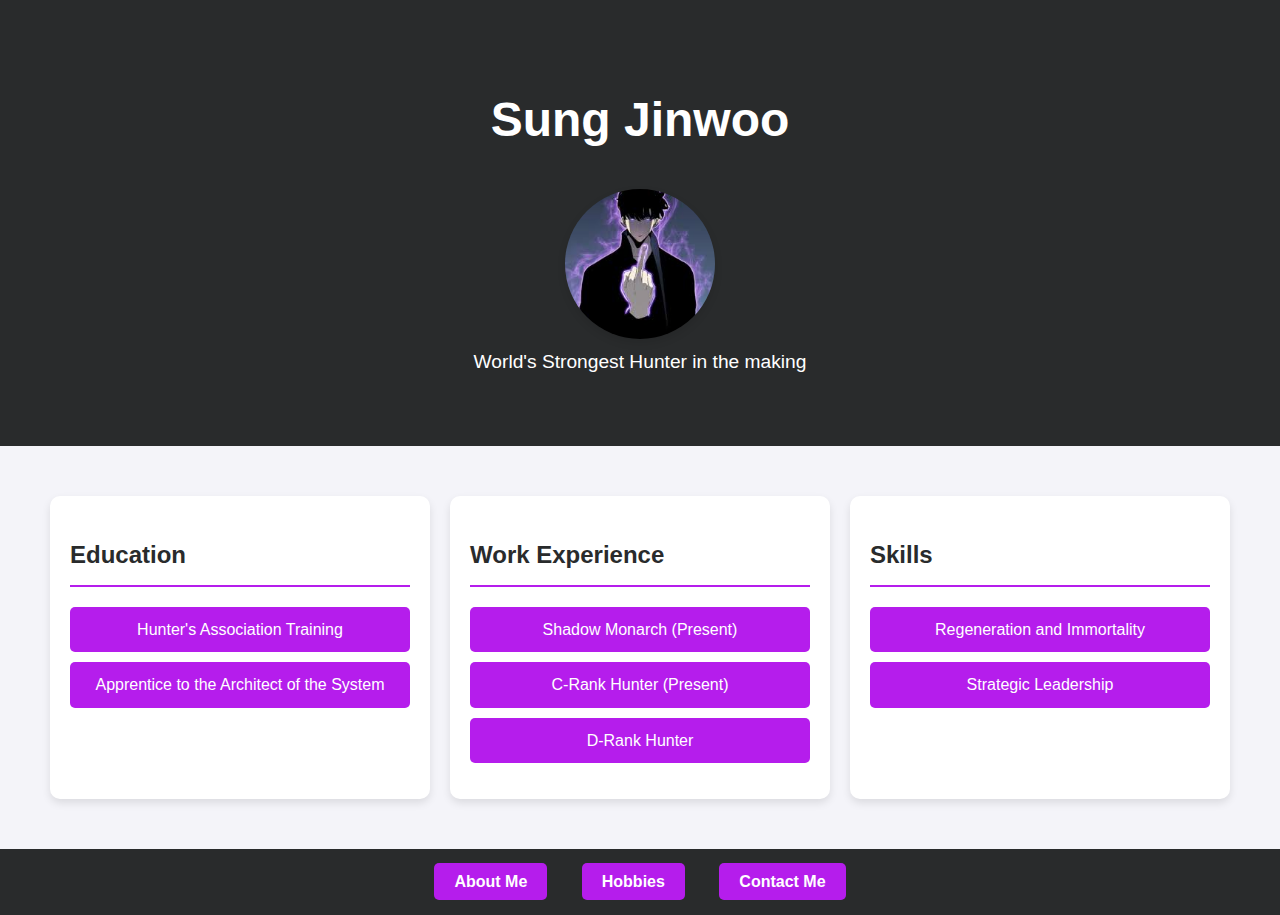
<file: index.html>
<!DOCTYPE html>
<html lang="en">
<head>
    <meta charset="UTF-8">
    <meta name="viewport" content="width=device-width, initial-scale=1.0">
    <title>Sung Jinwoo - Resume</title>
    <link rel="stylesheet" href="style.css">
</head>
<body>

    <header>
        <h1>Sung Jinwoo</h1>
        <img src="jinwoo.jpeg" alt="Sung Jinwoo Image">
        <p>World's Strongest Hunter in the making</p>
    </header>

    <section class="content">
        <div class="box">
            <h2>Education</h2>
            <ul>
                <li>Hunter's Association Training</li>
                <li>Apprentice to the Architect of the System</li>
            </ul>
        </div>

        <div class="box">
            <h2>Work Experience</h2>
            <ul>
                <li>Shadow Monarch (Present)</li>
                <li>C-Rank Hunter (Present)</li>
                <li>D-Rank Hunter</li>
            </ul>
        </div>

        <div class="box">
            <h2>Skills</h2>
            <ul>
                <li>Regeneration and Immortality</li>
                <li>Strategic Leadership</li>
            </ul>
        </div>
    </section>

    <nav>
        <a href="aboutme.html">About Me</a>
        <a href="hobbies.html">Hobbies</a>
        <a href="mailto:sung.jinwoo@hunterguild.com">Contact Me</a>
    </nav>

</body>
</html>
</file>
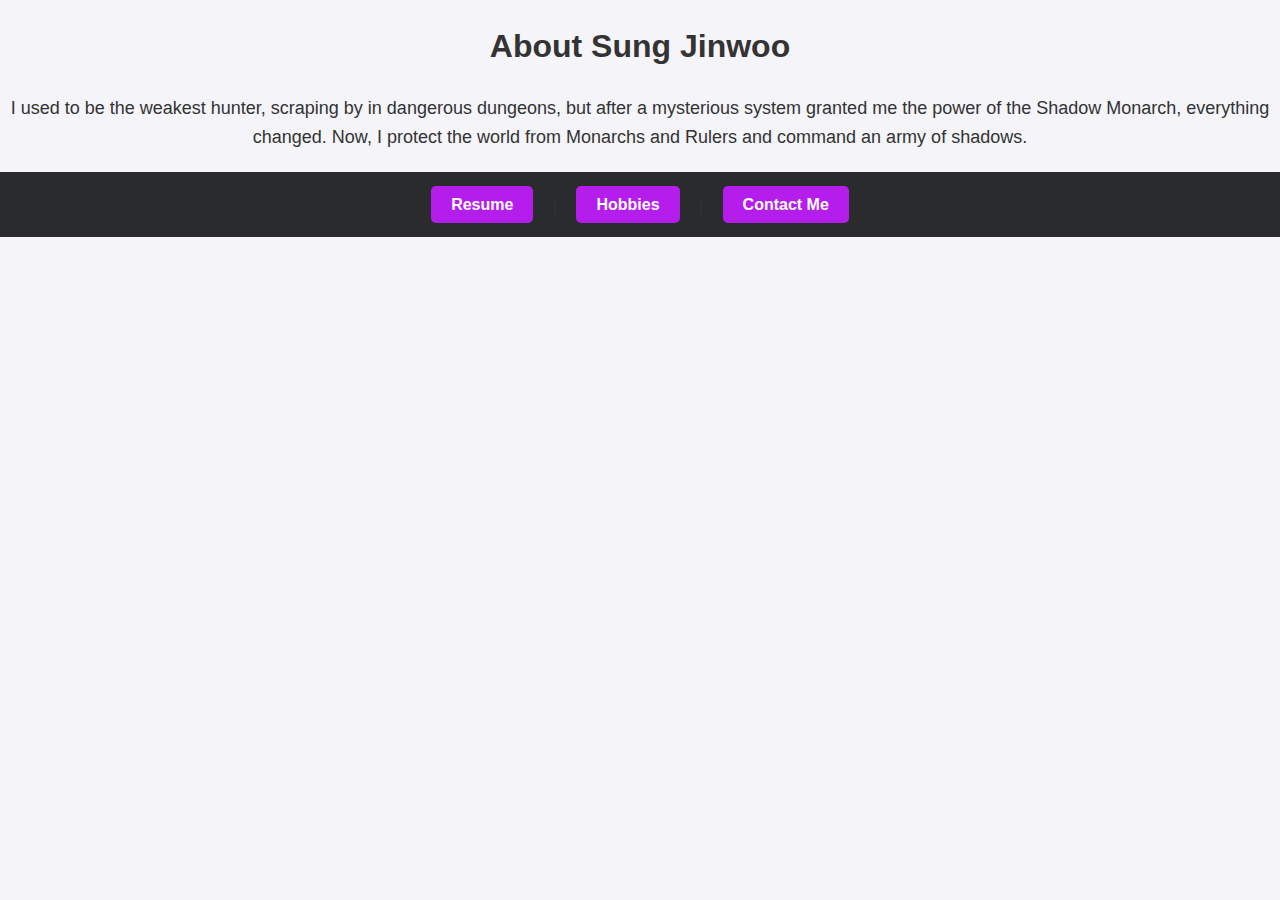
<file: aboutme.html>
<!DOCTYPE html>
<html lang="en">
<head>
    <meta charset="UTF-8">
    <meta name="viewport" content="width=device-width, initial-scale=1.0">
    <title>About Sung Jinwoo</title>
    <style>
        body {
            font-family: Arial, sans-serif;
            background-color: #0f0f0f;
            color: #fff;
            margin: 20px;
        }
        h1 {
            text-align: center;
        }
        p {
            text-align: center;
            font-size: 18px;
        }
        nav {
            margin-top: 20px;
            text-align: center;
        }
        nav a {
            margin: 0 15px;
            text-decoration: none;
            color: #fff;
            font-weight: bold;
        }
        nav a:hover {
            color: #ff9800;
        }
    </style>
    <link rel="stylesheet" href="style.css">
</head>
<body>

    <h1>About Sung Jinwoo</h1>
    <p>I used to be the weakest hunter, scraping by in dangerous dungeons, but after a mysterious system granted me the power of the Shadow Monarch, everything changed. Now, I protect the world from Monarchs and Rulers and command an army of shadows.</p>

    <nav>
        <a href="index.html">Resume</a> |
        <a href="hobbies.html">Hobbies</a> |
        <a href="mailto:sung.jinwoo@hunterguild.com">Contact Me</a>
    </nav>

</body>
</html>
</file>
<file: style.css>
/* Body styling */
body {
    font-family: 'Segoe UI', Tahoma, Geneva, Verdana, sans-serif;
    background-color: #f4f4f9;
    color: #333;
    margin: 0;
    padding: 0;
    line-height: 1.6;
}

/* Header section */
header {
    text-align: center;
    padding: 50px 0;
    background-color: #292b2c;
    color: #fff;
}

header h1 {
    font-size: 3em;
    margin-bottom: 10px;
}

header p {
    font-size: 1.2em;
    margin-top: 0;
}

header img {
    border-radius: 50%;
    width: 150px;
    height: 150px;
    object-fit: cover;
    margin-top: 20px;
    box-shadow: 0px 4px 8px rgba(0, 0, 0, 0.1);
}

/* Content section */
.content {
    display: grid;
    grid-template-columns: repeat(auto-fit, minmax(300px, 1fr));
    gap: 20px;
    padding: 50px;
}

.box {
    background-color: #fff;
    padding: 20px;
    box-shadow: 0px 4px 8px rgba(0, 0, 0, 0.1);
    border-radius: 10px;
    transition: transform 0.3s ease;
}

.box:hover {
    transform: translateY(-5px);
}

h2 {
    font-size: 1.5em;
    color: #292b2c;
    border-bottom: 2px solid #b51dec;
    padding-bottom: 10px;
}

ul {
    list-style-type: none;
    padding-left: 0;
}

ul li {
    background-color: #b51dec;
    color: white;
    margin: 10px 0;
    padding: 10px;
    border-radius: 5px;
    text-align: center;
}

/* Navigation */
nav {
    text-align: center;
    padding: 20px;
    background-color: #292b2c;
}

nav a {
    margin: 0 15px;
    text-decoration: none;
    color: white;
    font-weight: bold;
    padding: 10px 20px;
    background-color: #b51dec;
    border-radius: 5px;
    transition: background-color 0.3s ease;
}

nav a:hover {
    background-color: #b51dec;
}

/* Media query for smaller screens */
@media (max-width: 768px) {
    .content {
        padding: 20px;
        grid-template-columns: 1fr;
    }

    header img {
        width: 120px;
        height: 120px;
    }
}
</file>
